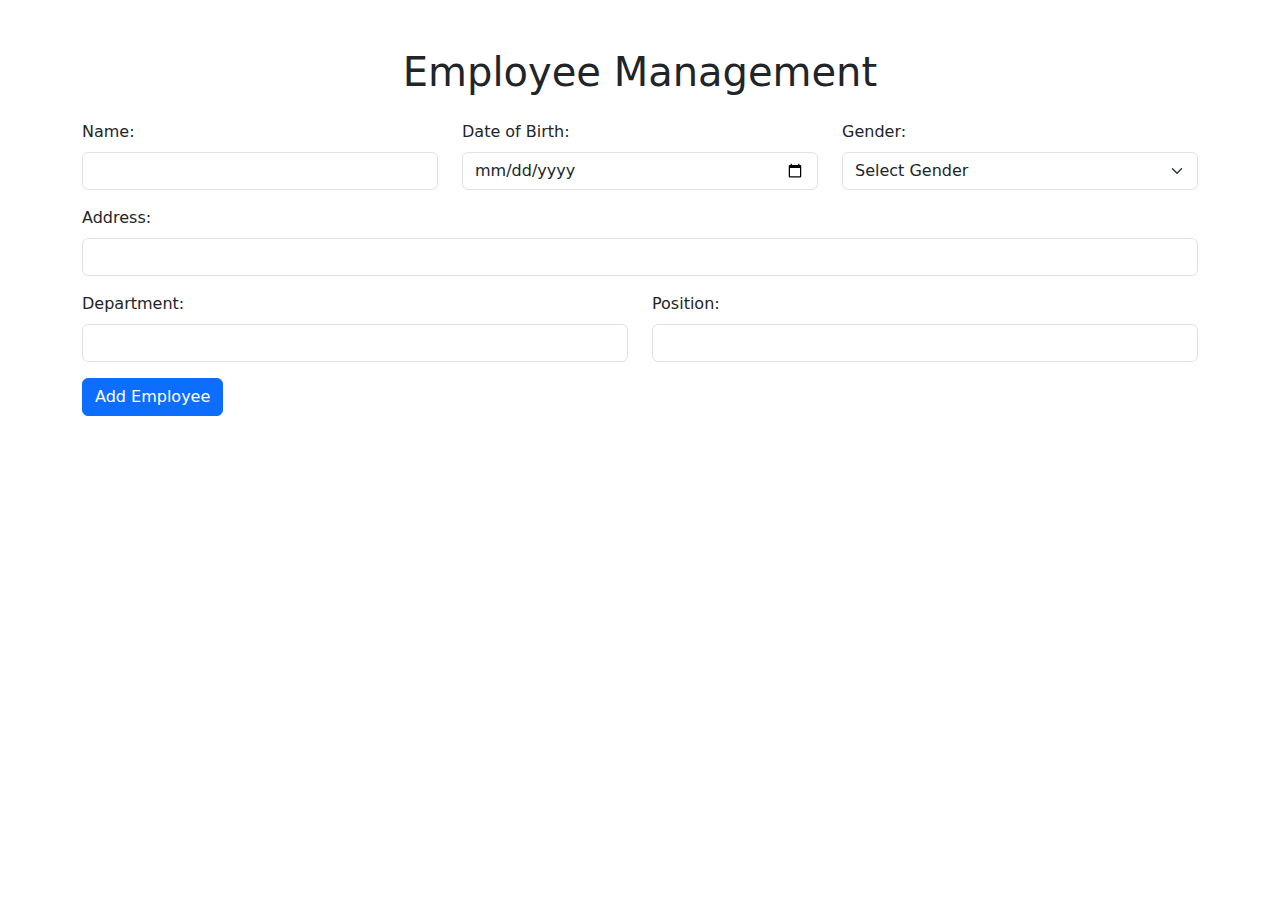
<file: HRM/website/templates/add_employee.html>
<!DOCTYPE html>
<html lang="en">
<head>
    <meta charset="UTF-8">
    <meta name="viewport" content="width=device-width, initial-scale=1.0">
    <title>Employee Management</title>
    <link href="https://cdn.jsdelivr.net/npm/bootstrap@5.3.0-alpha1/dist/css/bootstrap.min.css" rel="stylesheet">
</head>
<body class="container my-5">
    <h1 class="text-center mb-4">Employee Management</h1>
    <form action="{{ url_for('views.employee') }}" method="POST" class="mb-5"> <!-- add_employee -->
        <div class="row mb-3">
            <div class="col-md-4">
                <label for="name" class="form-label">Name:</label>
                <input type="text" id="name" name="name" class="form-control" required>
            </div>
            <div class="col-md-4">
                <label for="dob" class="form-label">Date of Birth:</label>
                <input type="date" id="dob" name="dob" class="form-control" required>
            </div>
            <div class="col-md-4">
                <label for="gender" class="form-label">Gender:</label>
                    <select id="gender" name="gender" class="form-select" required>
                        <option value="" disabled selected>Select Gender</option>
                        <option value="male">Male</option>
                        <option value="female">Female</option>
                        <option value="other">Other</option>
                </select>
            </div>
        </div>

        <div class="mb-3">
            <label for="address" class="form-label">Address:</label>
            <input type="text" id="address" name="address" class="form-control" required>
        </div>

        <div class="row mb-3">
            <div class="col-md-6">
            <label for="department" class="form-label">Department:</label>
            <input type="text" id="department" name="department" class="form-control" required>
            </div>
            <div class="col-md-6">
            <label for="position" class="form-label">Position:</label>
            <input type="text" id="position" name="position" class="form-control" required>
            </div>
        </div>
        <button type="submit" class="btn btn-primary">Add Employee</button>
    </form>
</body>
</html>
</file>
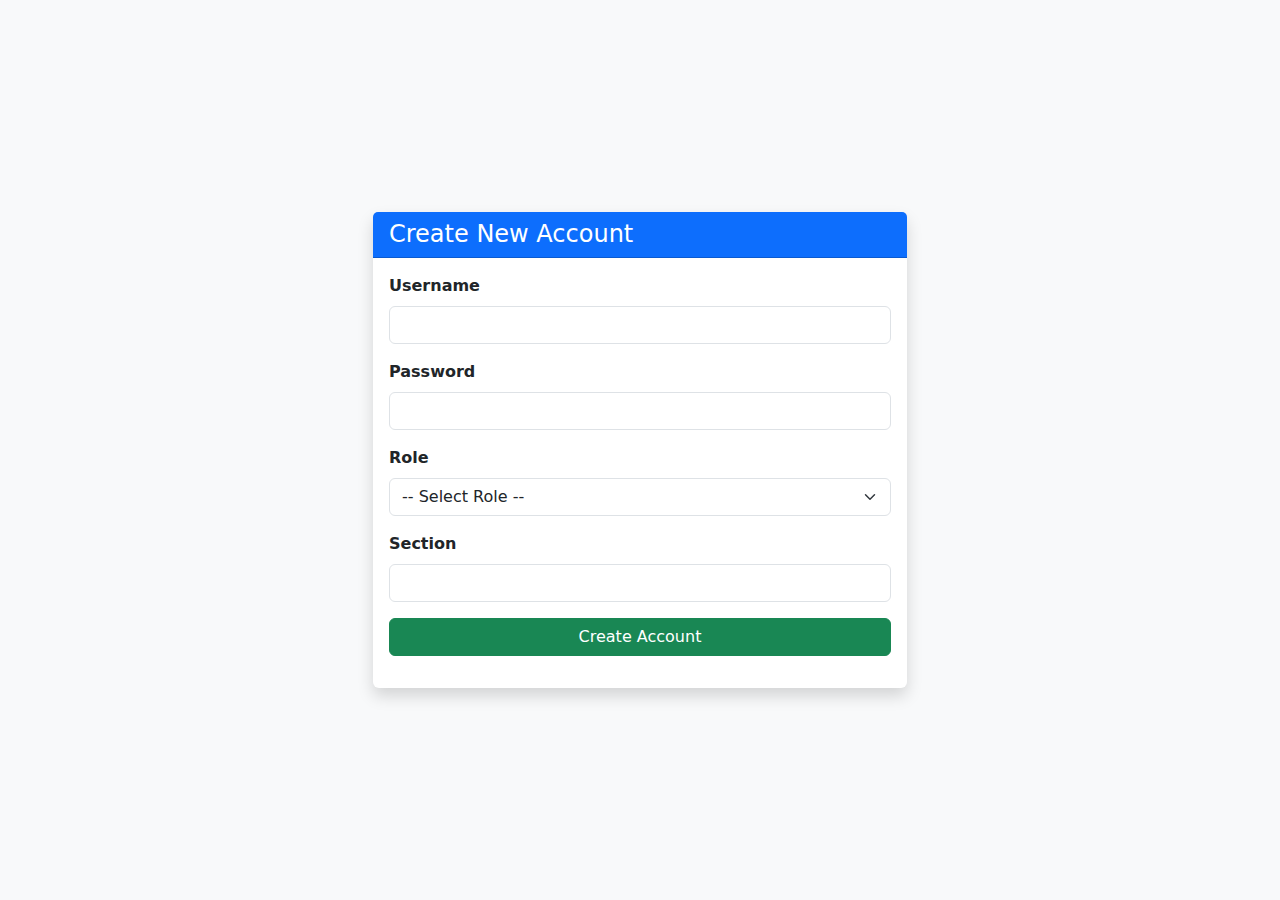
<file: HRM/website/templates/create_account.html>
<!DOCTYPE html>
<html lang="en">
<head>
  <meta charset="UTF-8" />
  <meta name="viewport" content="width=device-width, initial-scale=1.0"/>
  <title>Create Account</title>
  <link href="https://cdn.jsdelivr.net/npm/bootstrap@5.3.2/dist/css/bootstrap.min.css" rel="stylesheet">
</head>
<body class="bg-light">
  <div class="container vh-100 d-flex justify-content-center align-items-center">
    <div class="row w-100 justify-content-center">
      <div class="col-md-6">
        <div class="card shadow border-0">
          <div class="card-header bg-primary text-white">
            <h4 class="mb-0">Create New Account</h4>
          </div>
          <div class="card-body">
            <form id="createAccountForm">
              <div class="mb-3">
                <label for="username" class="form-label fw-semibold">Username</label>
                <input type="text" class="form-control" id="username" name="username" required />
              </div>
              <div class="mb-3">
                <label for="password" class="form-label fw-semibold">Password</label>
                <input type="password" class="form-control" id="password" name="password" required />
              </div>
              <div class="mb-3">
                <label for="role" class="form-label fw-semibold">Role</label>
                <select class="form-select" id="role" name="role" required>
                  <option value="">-- Select Role --</option>
                  <option value="admin">Admin</option>
                  <option value="user">User</option>
                </select>
              </div>
              <div class="mb-3">
                <label for="section" class="form-label fw-semibold">Section</label>
                <input type="text" class="form-control" id="section" name="section" required />
              </div>
              <div class="d-grid">
                <button type="submit" class="btn btn-success">Create Account</button>
              </div>
            </form>
            <div id="responseMessage" class="mt-3"></div>
          </div>
        </div>
      </div>
    </div>
  </div>

  <script>
    document.addEventListener("DOMContentLoaded", function () {
      const form = document.getElementById("createAccountForm");

      form.addEventListener("submit", function (event) {
        event.preventDefault();

        const data = {
          USER_NAME: form.username.value,
          PASSWORD: form.password.value,
          ACC_ROLE: form.role.value,
          ACC_SECTION: form.section.value
        };

        fetch("/api/insert_account", {
          method: "POST",
          headers: {
            "Content-Type": "application/json",
          },
          body: JSON.stringify(data),
        })
          .then((response) => response.json())
          .then((result) => {
            if (result.message) {
              alert(result.message);
              form.reset();
            } else {
              alert("Error: " + result.error);
            }
          })
          .catch((error) => {
            console.error("Send data error: ", error);
            alert("Send data error.");
          });
      });
    });
  </script>


  <!-- JS & Bootstrap -->
  <script src="https://cdn.jsdelivr.net/npm/bootstrap@5.3.2/dist/js/bootstrap.bundle.min.js"></script>
</body>
</html>
</file>
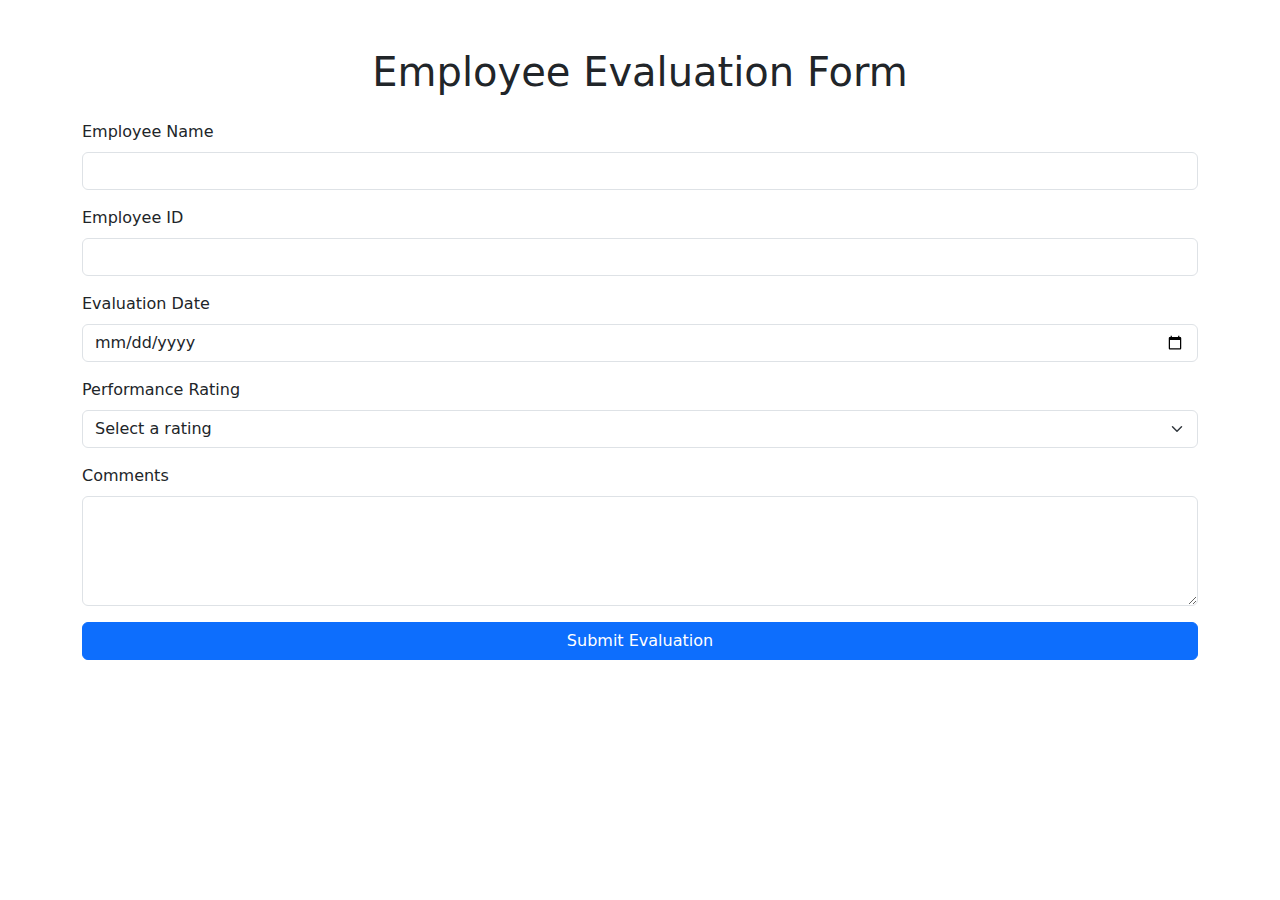
<file: HRM/website/templates/employee_evaluation.html>
<!DOCTYPE html>
<html lang="en">
<head>
    <meta charset="UTF-8">
    <meta name="viewport" content="width=device-width, initial-scale=1.0">
    <title>Employee Evaluation</title>
    <link href="https://cdn.jsdelivr.net/npm/bootstrap@5.3.0-alpha3/dist/css/bootstrap.min.css" rel="stylesheet">
</head>
<body>
    <div class="container mt-5">
        <h1 class="text-center mb-4">Employee Evaluation Form</h1>
        <form method="POST" action="{{ url_for('views.employee_evaluation') }}">  <!--submit_evaluation--> 
            <div class="mb-3">
                <label for="employeeName" class="form-label">Employee Name</label>
                <input type="text" class="form-control" id="employeeName" name="employee_name" required>
            </div>
            <div class="mb-3">
                <label for="employeeID" class="form-label">Employee ID</label>
                <input type="text" class="form-control" id="employeeID" name="employee_id" required>
            </div>
            <div class="mb-3">
                <label for="evaluationDate" class="form-label">Evaluation Date</label>
                <input type="date" class="form-control" id="evaluationDate" name="evaluation_date" required>
            </div>
            <div class="mb-3">
                <label for="performance" class="form-label">Performance Rating</label>
                <select class="form-select" id="performance" name="performance_rating" required>
                    <option value="" disabled selected>Select a rating</option>
                    <option value="Excellent">Excellent</option>
                    <option value="Good">Good</option>
                    <option value="Average">Average</option>
                    <option value="Poor">Poor</option>
                </select>
            </div>
            <div class="mb-3">
                <label for="comments" class="form-label">Comments</label>
                <textarea class="form-control" id="comments" name="comments" rows="4"></textarea>
            </div>
            <button type="submit" class="btn btn-primary w-100">Submit Evaluation</button>
        </form>
    </div>
    <script src="https://cdn.jsdelivr.net/npm/bootstrap@5.3.0-alpha3/dist/js/bootstrap.bundle.min.js"></script>
</body>
</html>
</file>
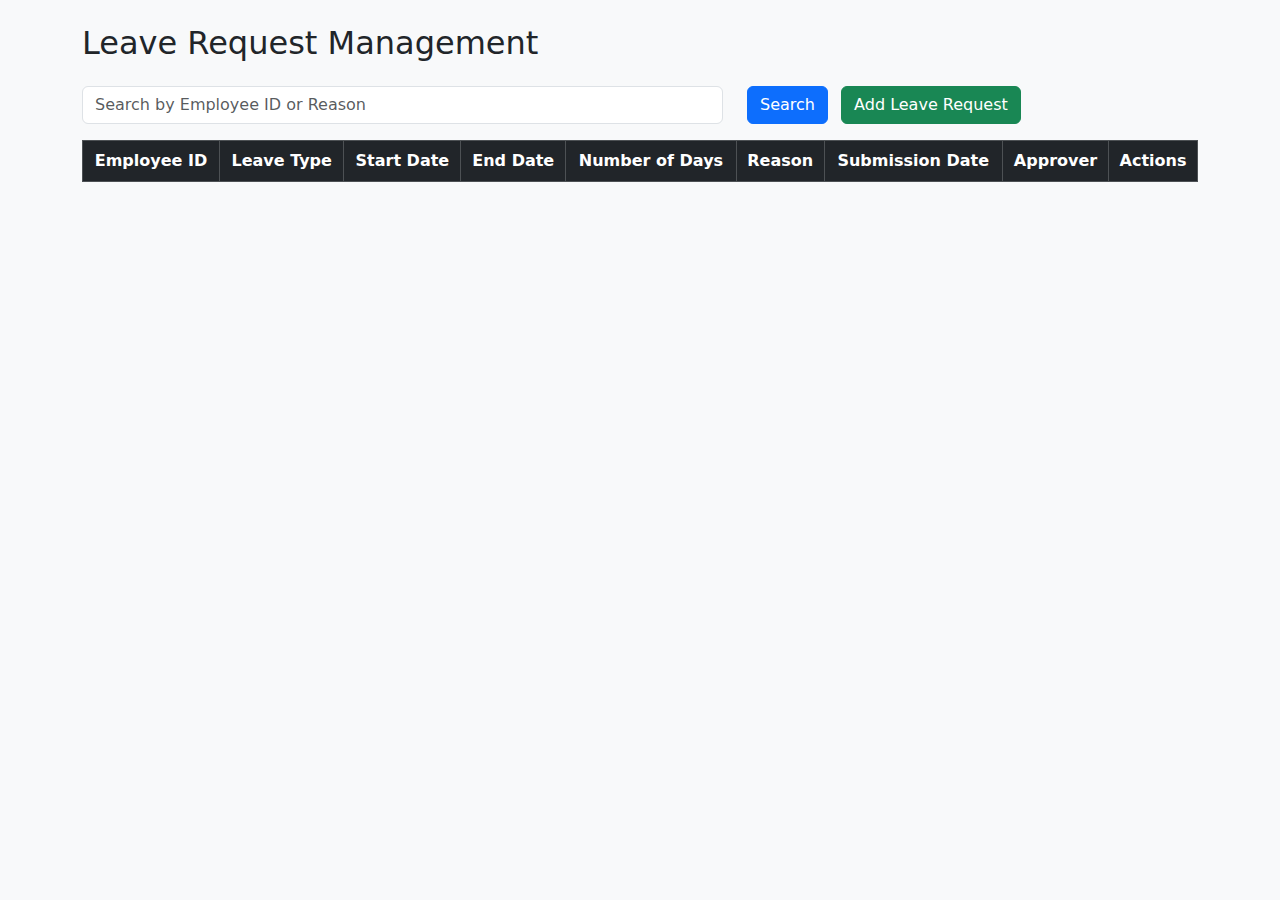
<file: HRM/website/templates/leave_request.html>
<!DOCTYPE html>
<html lang="en">
<head>
  <meta charset="UTF-8">
  <title>Leave Request Management</title>
  <link href="https://cdn.jsdelivr.net/npm/bootstrap@5.3.0/dist/css/bootstrap.min.css" rel="stylesheet">
</head>
<body class="p-4 bg-light">

  <div class="container">
    <h2 class="mb-4">Leave Request Management</h2>

    <!-- Search + Add Button Form (side-by-side) -->
    <form class="row align-items-center mb-3" id="searchForm" onsubmit="searchrequest(); return false;">
    <div class="col-md-7">
        <input type="text" class="form-control" id="searchInput" placeholder="Search by Employee ID or Reason">
    </div>
    <div class="col-auto">
        <button type="submit" class="btn btn-primary me-2">Search</button>
        <button type="button" class="btn btn-success" data-bs-toggle="modal" data-bs-target="#addLeaveModal">
        Add Leave Request
        </button>
    </div>
    </form>



    <!-- Leave Table -->
    <div class="table-responsive">
      <table class="table table-bordered table-striped align-middle text-center">
        <thead class="table-dark">
          <tr>
            <th>Employee ID</th>
            <th>Leave Type</th>
            <th>Start Date</th>
            <th>End Date</th>
            <th>Number of Days</th>
            <th>Reason</th>
            <th>Submission Date</th>
            <th>Approver</th>
            <th>Actions</th>
          </tr>
        </thead>
        <tbody id="requestsTable"> </tbody>
      </table>
    </div>
  </div>

  <!-- Modal Add Leave -->
  <div class="modal fade" id="addLeaveModal" tabindex="-1" aria-labelledby="addLeaveModalLabel" aria-hidden="true">
    <div class="modal-dialog modal-lg">
      <div class="modal-content">
        <form id="addLeaveForm" method="POST">
          <div class="modal-header">
            <h5 class="modal-title" id="addLeaveModalLabel">Add Leave Request</h5>
            <button type="button" class="btn-close" data-bs-dismiss="modal" aria-label="Close"></button>
          </div>
          <div class="modal-body row g-3">
            <div class="col-md-6">
                <label for="manv" class="form-label">Employee ID</label>
                <input name="manv" id="manv" class="form-control" required>
            </div>
            <div class="col-md-6">
                <label for="loainghiphep" class="form-label">Leave Type</label>
                <select name="loainghiphep" id="loainghiphep" class="form-select" required>
                <option selected disabled>Choose...</option>
                <option>Annual Leave</option>
                <option>Sick Leave</option>
                <option>Unpaid Leave</option>
                </select>
            </div>
            <!-- Removed Number of Days field -->
            
            <div class="col-md-6">
                <label for="ngaybatdau" class="form-label">Start Date</label>
                <input type="date" name="ngaybatdau" id="ngaybatdau" class="form-control" required>
            </div>
            <div class="col-md-6">
                <label for="ngayketthuc" class="form-label">End Date</label>
                <input type="date" name="ngayketthuc" id="ngayketthuc" class="form-control" required>
            </div>

            <div class="col-md-12">
                <label for="lydo" class="form-label">Reason</label>
                <input name="lydo" id="lydo" class="form-control" required>
            </div>

            <div class="col-md-6">
                <label for="ngayguidon" class="form-label">Submission Date</label>
                <input type="date" name="ngayguidon" id="ngayguidon" class="form-control" required>
            </div>

            <div class="col-md-6">
                <label for="ngayguidon" class="form-label">Approver</label>
                <input name="nguoiduyet" id="nguoiduyet" class="form-control" required>
            </div>
            </div>

          <div class="modal-footer">
            <button type="button" class="btn btn-secondary" data-bs-dismiss="modal">Cancel</button>
            <button type="submit" class="btn btn-primary">Submit Request</button>
          </div>
        </form>
      </div>
    </div>
  </div>

  <script>
      let requests = [];
      let currentPage = 1;
      const recordsPerPage = 10;

      function searchrequest() {
        debugger;
        const keyword = document.getElementById('searchInput').value.trim();

        fetch(`/api/leave_requests?query=${encodeURIComponent(keyword)}`)
          .then((response) => response.json())
          .then((data) => {
            requests = data;
            currentPage = 1;
            renderTable();
            renderPagination();
          })
          .catch((err) => {
            console.error("Lỗi khi gọi API:", err);
          }
        );
      }

      function renderTable() {
        const tbody = document.getElementById("requestsTable");
        tbody.innerHTML = "";

        const start = (currentPage - 1) * recordsPerPage;
        const end = start + recordsPerPage;
        const pageData = requests.slice(start, end);

        if (pageData.length === 0) {
          tbody.innerHTML = `
            <tr>
              <td colspan="5" class="text-center text-muted">Không tìm thấy nhân viên nào.</td>
            </tr>
          `;
          return;
        }

        pageData.forEach((requests) => {
          const row = `
            <tr>
              <td>${requests.MANV}</td>
              <td>${requests.LOAINGHIPHEP}</td>
              <td>${requests.NGAYBATDAU}</td>
              <td>${requests.NGAYKETTHUC}</td>
              <td>${requests.SONGAYNGHI}</td>
              <td>${requests.LYDO}</td>
              <td>${requests.NGAYGUIDON}</td>
              <td>${requests.NGUOIDUYET}</td>
              <td>
                <a href="#" class="btn btn-danger btn-sm" onclick="delLeaveRequest('${requests.MANV}', '${requests.NGAYBATDAU}', '${requests.NGAYKETTHUC}')">Delete</a>
              </td>
            </tr>
          `;
          tbody.innerHTML += row;
        });
      }

      function renderPagination() {
        const totalPages = Math.ceil(requests.length / recordsPerPage);
        const pagination = document.getElementById("pagination");
        pagination.innerHTML = "";

        if (totalPages <= 1) return;

        for (let i = 1; i <= totalPages; i++) {
          const li = document.createElement("li");
          li.className = "page-item" + (i === currentPage ? " active" : "");
          li.innerHTML = `<a class="page-link" href="#">${i}</a>`;
          li.querySelector("a").addEventListener("click", function (e) {
            e.preventDefault();
            currentPage = i;
            renderTable();
            renderPagination();
          });
          pagination.appendChild(li);
        } 
      }

      document.addEventListener("DOMContentLoaded", function () {
        const form = document.getElementById("addLeaveForm");
        form.addEventListener("submit", function (e) {
          debugger;
          e.preventDefault();
          
          const data = {
            manv: form.manv.value,
            loainghiphep: form.loainghiphep.value,
            ngaybatdau: form.ngaybatdau.value,
            ngayketthuc: form.ngayketthuc.value,
            lydo: form.lydo.value,
            ngayguidon: form.ngayguidon.value,
            nguoiduyet: form.nguoiduyet.value
          };
          
          fetch("/api/insert_leave_request", {
            method: "POST",
            headers: {
              "Content-Type": "application/json"
            },
            body: JSON.stringify(data),
          })
            .then((response) => response.json())
            .then((result) => {
              if (result.message) {
                alert("Leave request added successfully!");
                form.reset();
                const modalElement = document.getElementById("addLeaveModal");
                const modal = bootstrap.Modal.getInstance(modalElement);
                if(modal)
                {
                  modal.hide(); // Hide the modal after submission
                }
                searchrequest(); // Refresh the table
              } else if (result.error) {
                alert("Error adding leave request: " + result.error); // ✅ show lỗi thực tế
              } else {
                alert("Unknown error occurred.");
              }
            })
            .catch((error) => {
              console.error("Error:", error);
              alert("An error occurred while adding the leave request.");
            });

          }
        );
      });

      function delLeaveRequest(manv, startdate, enddate)
      {
        if (!confirm(`Bạn có chắc chắn muốn xóa đơn nghỉ phép của nhân viên ${manv} từ ${startdate} đến ${enddate} không?`)) {
          return;
        }

        fetch(`/api/delete_leave_request`, {
          method: "DELETE",
          headers: {
            "Content-Type": "application/json"
          },
          body: JSON.stringify({ manv: manv, startdate: startdate, enddate: enddate })
        })
        .then((response) => response.json())
        .then((result) => {
          if (result.message) {
            alert("Leave request deleted successfully!");
            searchrequest(); // Refresh the table
          } else if (result.error) {
            alert("Error deleting leave request: " + result.error);
          } else {
            alert("Unknown error occurred.");
          }
        })
        .catch((error) => {
          console.error("Error:", error);
          alert("An error occurred while deleting the leave request.");
        });
      }

  </script>

  <!-- Bootstrap JS -->
  <script src="https://cdn.jsdelivr.net/npm/bootstrap@5.3.0/dist/js/bootstrap.bundle.min.js"></script>
</body>
</html>
</file>
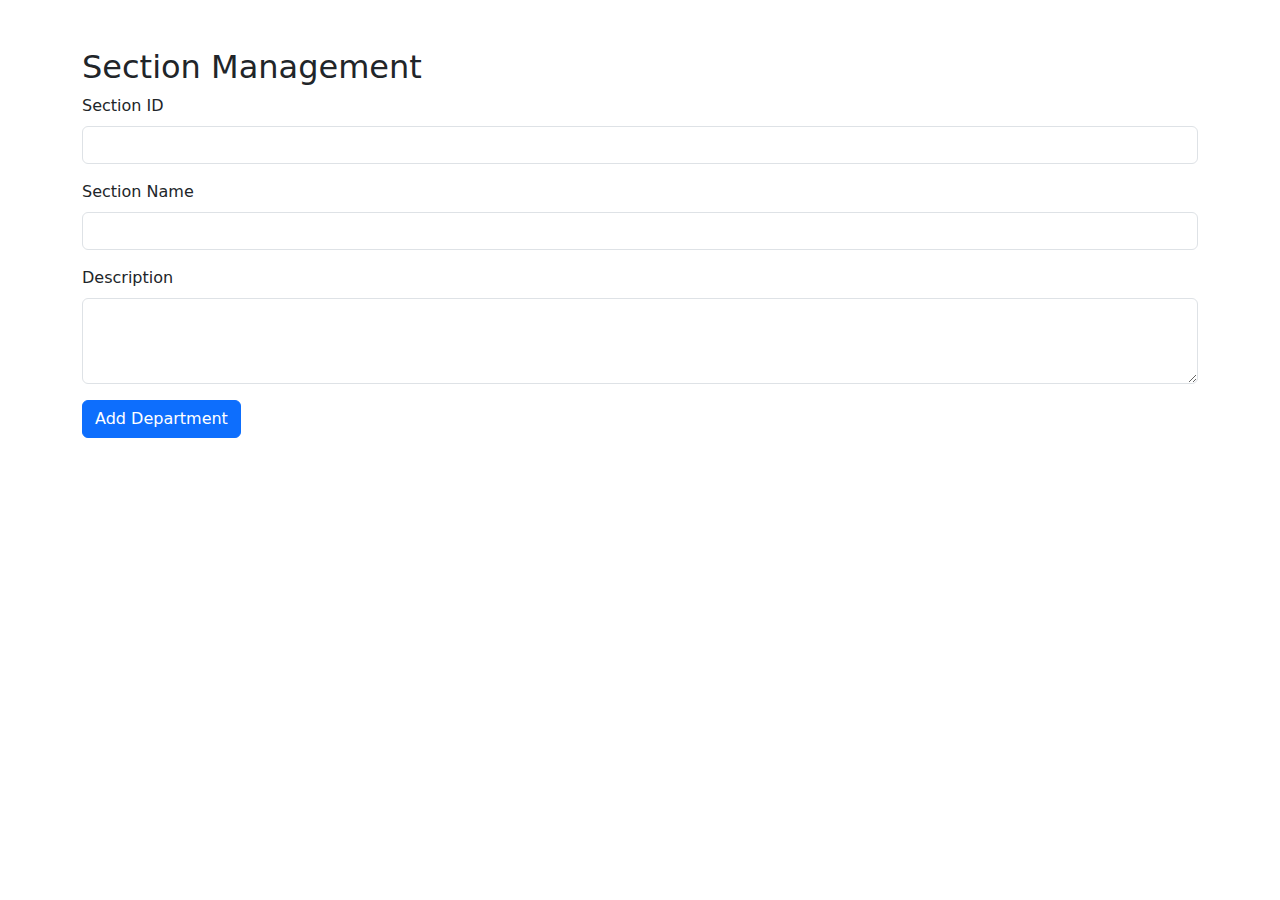
<file: HRM/website/templates/section.html>
<!DOCTYPE html>
<html lang="en">
<head>
    <meta charset="UTF-8">
    <meta name="viewport" content="width=device-width, initial-scale=1.0">
    <title>Department Management</title>
    <link rel="stylesheet" href="https://cdn.jsdelivr.net/npm/bootstrap@5.3.0/dist/css/bootstrap.min.css">
</head>
<body>
    <div class="container mt-5">
        <h2>Section Management</h2>
        <form method="POST" action="{{ url_for('views.department') }}">
            <div class="mb-3">
                <label for="department_name" class="form-label">Section ID</label>
                <input type="text" class="form-control" id="department_name" name="department_name" required>
            </div>
            <div class="mb-3">
                <label for="manager_name" class="form-label">Section Name</label>
                <input type="text" class="form-control" id="manager_name" name="manager_name" required>
            </div>
            <div class="mb-3">
                <label for="description" class="form-label">Description</label>
                <textarea class="form-control" id="description" name="description" rows="3"></textarea>
            </div>
            <button type="submit" class="btn btn-primary">Add Department</button>
        </form>

    </div>

</body>
</html>
</file>
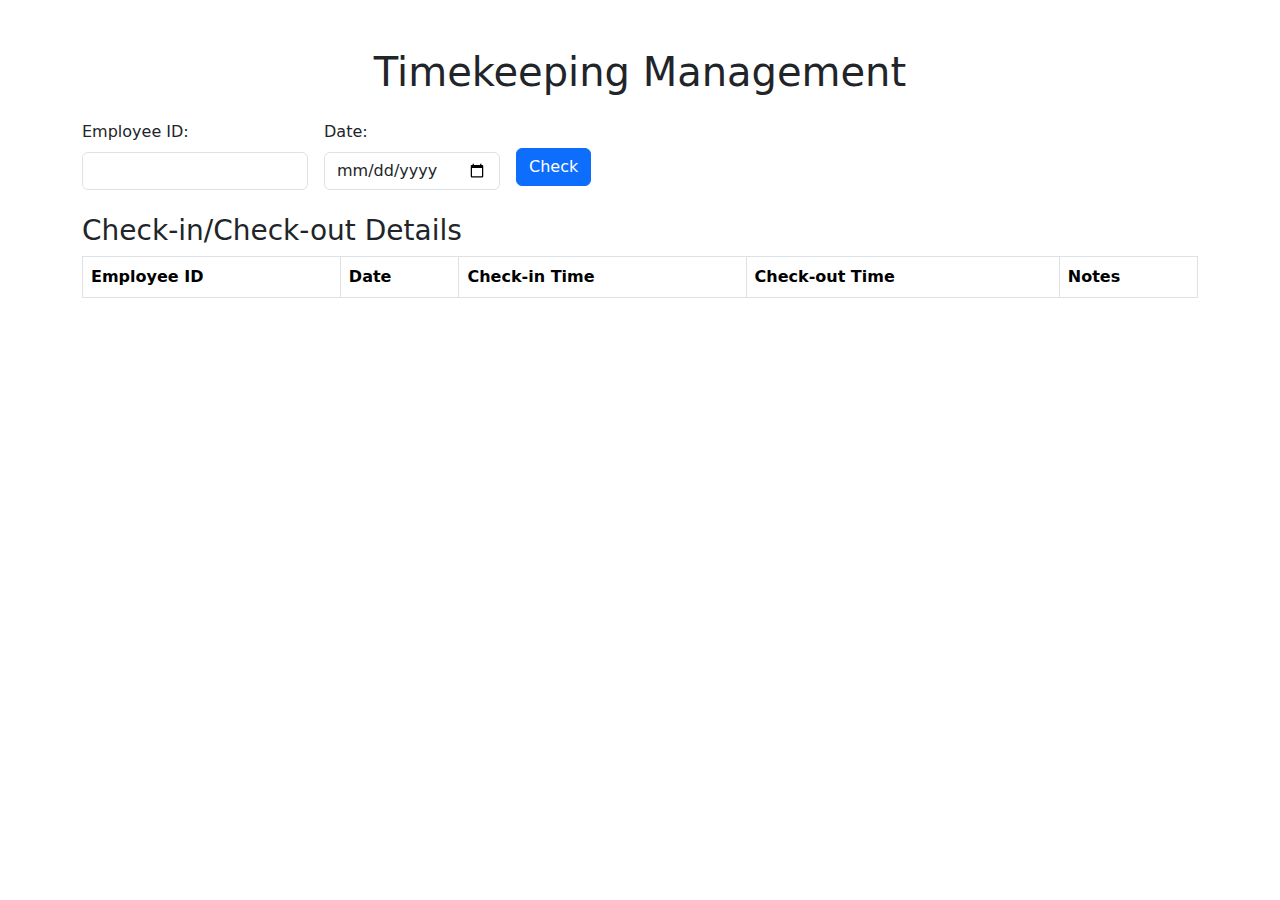
<file: HRM/website/templates/timekeeping.html>
<!DOCTYPE html>
<html lang="en">
<head>
    <meta charset="UTF-8">
    <meta name="viewport" content="width=device-width, initial-scale=1.0">
    <title>Timekeeping Management</title>
    <link href="https://cdn.jsdelivr.net/npm/bootstrap@5.3.0/dist/css/bootstrap.min.css" rel="stylesheet">
</head>
<body>
    <div class="container mt-5">
        <h1 class="text-center mb-4">Timekeeping Management</h1>
        <form action="{{ url_for('views.timekeeping') }}" method="post" class="needs-validation" novalidate>
            <div class="row g-3 align-items-center mb-4">
                <div class="col-auto">
                    <label for="employee_id" class="form-label">Employee ID:</label>
                    <input type="text" id="employee_id" name="employee_id" class="form-control" required>
                </div>
                <div class="col-auto">
                    <label for="date" class="form-label">Date:</label>
                    <input type="date" id="date" name="date" class="form-control" required>
                </div>
                <div class="col-auto">
                    <button type="button" class="btn btn-primary mt-4" id="checkButton">Check</button>
                </div>
            </div>
        </form>

        <div id="resultSection" class="mt-4">
            <h3>Check-in/Check-out Details</h3>
            <table class="table table-bordered">
                <thead>
                    <tr>
                        <th>Employee ID</th>
                        <th>Date</th>
                        <th>Check-in Time</th>
                        <th>Check-out Time</th>
                        <th>Notes</th>
                    </tr>
                </thead>
                <tbody id="resultTable">
                    <!-- Data will be dynamically inserted here -->
                </tbody>
            </table>
        </div>
    </div>

    <script src="https://cdn.jsdelivr.net/npm/bootstrap@5.3.0/dist/js/bootstrap.bundle.min.js"></script>
    <script>
        document.getElementById('checkButton').addEventListener('click', function() {
            const employeeId = document.getElementById('employee_id').value;
            const date = document.getElementById('date').value;

            // Simulate fetching data (replace this with actual AJAX call to your backend)
            const mockData = [
                { employee_id: '123', date: '2023-10-01', check_in: '08:00', check_out: '17:00', notes: 'On time' },
                { employee_id: '124', date: '2023-10-01', check_in: '09:00', check_out: '18:00', notes: 'Late check-in' }
            ];

            const filteredData = mockData.filter(item => item.employee_id === employeeId && item.date === date);

            const resultTable = document.getElementById('resultTable');
            resultTable.innerHTML = '';

            if (filteredData.length > 0) {
                filteredData.forEach(item => {
                    const row = `
                        <tr>
                            <td>${item.employee_id}</td>
                            <td>${item.date}</td>
                            <td>${item.check_in}</td>
                            <td>${item.check_out}</td>
                            <td>${item.status}</td>
                        </tr>
                    `;
                    resultTable.innerHTML += row;
                });
            } else {
                resultTable.innerHTML = '<tr><td colspan="5" class="text-center">No records found</td></tr>';
            }
        });
    </script>
</body>
</html>
</file>
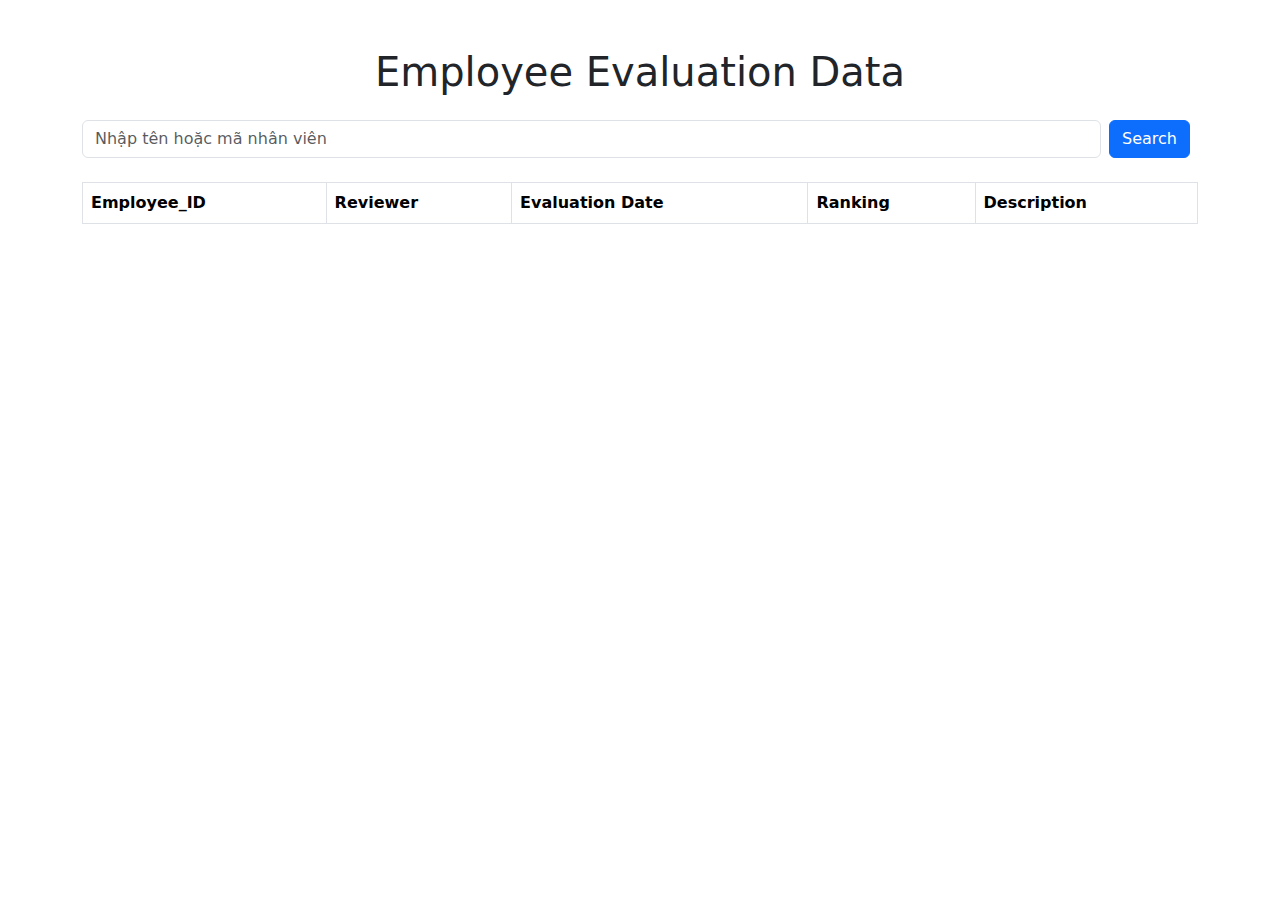
<file: HRM/website/templates/view_emplyee_evaluation.html>
<!DOCTYPE html>
<html lang="en">
<head>
  <meta charset="UTF-8" />
  <meta name="viewport" content="width=device-width, initial-scale=1" />
  <title>Employee Evaluation</title>
  
  <!-- Bootstrap CSS CDN -->
  <link
    href="https://cdn.jsdelivr.net/npm/bootstrap@5.3.0/dist/css/bootstrap.min.css"
    rel="stylesheet"
  />
</head>
<body>
  <div class="container mt-5">
    <h1 class="text-center mb-4">Employee Evaluation Data</h1>

    <form
        id="searchForm"
        class="d-flex mb-4"
        onsubmit="search(); return false;"
      >
        <input type="text" id="searchInput" class="form-control me-2" placeholder="Nhập tên hoặc mã nhân viên" />
        <button type="submit" class="btn btn-primary me-2">Search</button>
      </form>

    <!-- Table -->
    <div class="table-responsive">
      <table class="table table-bordered table-hover" >
        <thead class="bg-dark text-white">
          <tr>
            <th>Employee_ID</th>
            <th>Reviewer</th>
            <th>Evaluation Date</th>
            <th>Ranking</th>
            <th>Description</th>
          </tr>
        </thead>
        <tbody id="evaluationTable">
        </tbody>
      </table>
      <!-- Pagination: căn phải -->
      <div class="d-flex justify-content-end mt-3">
        <nav>
          <ul id="pagination" class="pagination mb-0"></ul>
        </nav>
      </div>
    </div>
  </div>

  <!-- Bootstrap JS Bundle (Popper + Bootstrap JS) -->
  <script
    src="https://cdn.jsdelivr.net/npm/bootstrap@5.3.0/dist/js/bootstrap.bundle.min.js"
  ></script>

  <script>
    let evaluation = [];
    let currentPage = 1;
    const recordsPerPage = 10;

    function search() {
      const keywordRaw = document.getElementById("searchInput").value.trim();
      const keyword = encodeURIComponent(keywordRaw);

      // Lấy dữ liệu role và section từ localStorage
      const role = localStorage.getItem("user_role") || "";
      const section = localStorage.getItem("user_section") || "";

      let apiUrl = "";
      if (role.toLowerCase() === "admin" && section === "HCNS") {
        // API cho admin và section HCNS
        apiUrl = `/api/get_evaluation?query=${keyword}`;
      } else if (role.toLowerCase() === "user" && section !== "HCNS") {
        // API cho user và section khác HCNS, truyền thêm section_id
        apiUrl = `/api/get_evaluation_user?query=${keyword}&section_id=${encodeURIComponent(section)}`;
      } else {
        // Trường hợp không hợp lệ hoặc không có quyền
        alert("Bạn không có quyền truy cập dữ liệu đánh giá.");
        return;
      }

      fetch(apiUrl)
        .then(response => {
          if (!response.ok) {
            throw new Error(`HTTP error! status: ${response.status}`);
          }
          return response.json();
        })
        .then(data => {
          if (!Array.isArray(data)) {
            throw new Error("Invalid data format: expected an array");
          }
          evaluation = data;
          currentPage = 1;
          renderTable();
          renderPagination();
        })
        .catch(err => {
          console.error("Error API:", err);
          const tbody = document.getElementById("evaluationTable");
          tbody.innerHTML = `
            <tr>
              <td colspan="5" class="text-center text-danger">Lỗi khi tải dữ liệu đánh giá.</td>
            </tr>
          `;
        });
    }

    function renderTable() {
      const tbody = document.getElementById("evaluationTable");
      tbody.innerHTML = "";

      const start = (currentPage - 1) * recordsPerPage;
      const end = start + recordsPerPage;

      if (!Array.isArray(evaluation)) return;

      const pageData = evaluation.slice(start, end);

      if (pageData.length === 0) {
        tbody.innerHTML = `
          <tr>
            <td colspan="5" class="text-center text-muted">Không tìm thấy nhân viên nào.</td>
          </tr>
        `;
        return;
      }

      pageData.forEach(data => {
        const row = `
          <tr>
            <td>${data.MANV || ''}</td>
            <td>${data.NGUOIDANHGIA || ''}</td>
            <td>${data.NGAYDANHGIA || ''}</td>
            <td>${data.XEPLOAI || ''}</td>
            <td>${data.NHANXET || ''}</td>
          </tr>
        `;
        tbody.innerHTML += row;
      });
    }

    function renderPagination() {
      const totalPages = Math.ceil(evaluation.length / recordsPerPage);
      const pagination = document.getElementById("pagination");
      pagination.innerHTML = "";

      if (totalPages <= 1) return;

      for (let i = 1; i <= totalPages; i++) {
        const li = document.createElement("li");
        li.className = "page-item" + (i === currentPage ? " active" : "");
        li.innerHTML = `<a class="page-link" href="#">${i}</a>`;
        li.querySelector("a").addEventListener("click", function (e) {
          e.preventDefault();
          currentPage = i;
          renderTable();
          renderPagination();
        });
        pagination.appendChild(li);
      }
    }
  </script>

</body>
</html>
</file>
